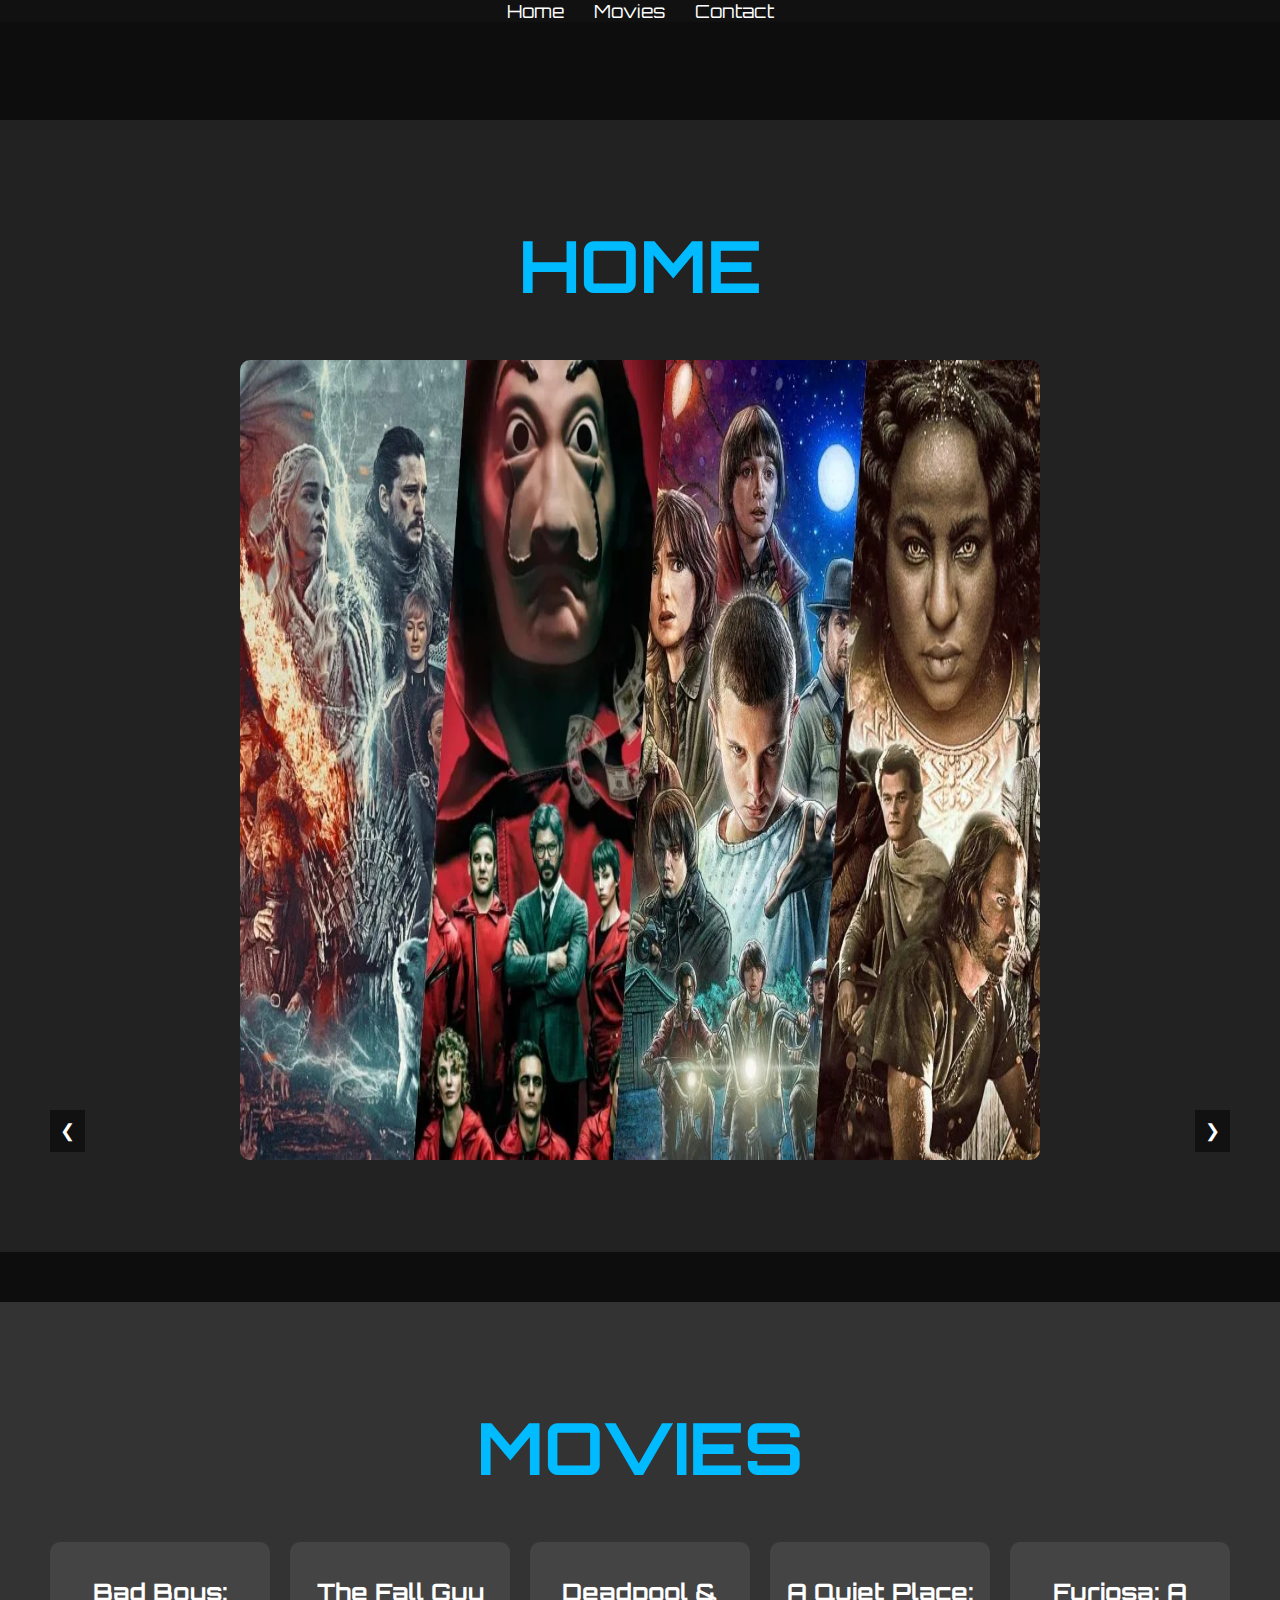
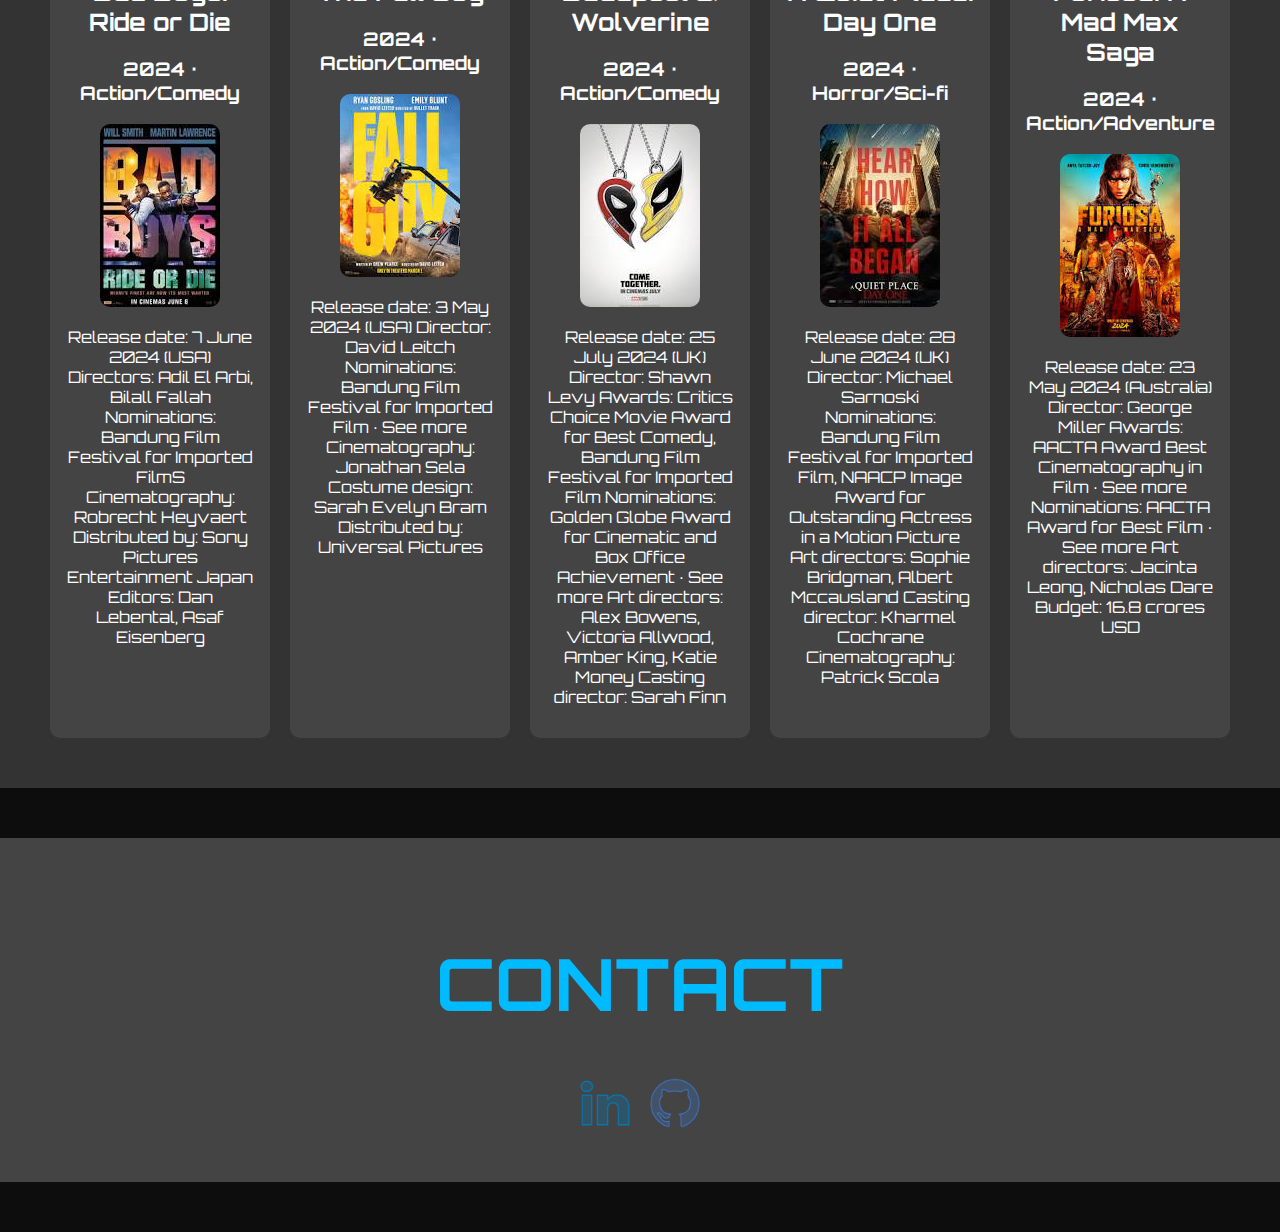
<file: PRODIGY_WD_01/index.html>
<!DOCTYPE html>
<html lang="en">
<head>
    <meta charset="UTF-8">
    <meta name="viewport" content="width=device-width, initial-scale=1.0">
    <title>Gaming Navigation Menu</title>
    <link rel="stylesheet" href="styles.css">
    <link href="https://fonts.googleapis.com/css2?family=Orbitron:wght@700&display=swap" rel="stylesheet">
</head>
<body>
    <nav id="gaming-nav">
        <ul>
            <li><a href="#home">Home</a></li>
            <li><a href="#games">Movies</a></li>
            <li><a href="#contact">Contact</a></li>
        </ul>
    </nav>

    <div class="content">
        <section id="home">
            <h1 class="section-title">HOME</h1>
            <div class="carousel-container">
                <div class="carousel-slide">
                    <img src="assets/backgrounds/BG1.jpg" alt="Movie 1">
                    <img src="assets/backgrounds/BG2.jpg" alt="Movie 2">
                    <img src="assets/backgrounds/BG3.jpg" alt="Movie 3">
                    <img src="assets/backgrounds/BG4.jpg" alt="Movie 4">
                    <img src="assets/backgrounds/BG5.jpg" alt="Movie 5">
                </div>
            </div>
            <div class="carousel-controls">
                <button class="prev">❮</button>
                <button class="next">❯</button>
            </div>
        </section>

        <section id="games">
            <h1 class="section-title">MOVIES</h1>
            <div class="game-grid">
                <div class="game-block">
                    <h2>Bad Boys: Ride or Die</h2>
                    <h3>2024 ‧ Action/Comedy</h3>
                    <img src="assets/gamess/M1.jpg" alt="Call of Duty" class="game-image" data-img-src="M1.jpg">
                    <p>Release date: 7 June 2024 (USA)
                        Directors: Adil El Arbi, Bilall Fallah
                        Nominations: Bandung Film Festival for Imported FilmS
                        Cinematography: Robrecht Heyvaert
                        Distributed by: Sony Pictures Entertainment Japan
                        Editors: Dan Lebental, Asaf Eisenberg</p>
                </div>
                <div class="game-block">
                    <h2>The Fall Guy</h2>
                    <h3>2024 ‧ Action/Comedy</h3>
                    <img src="assets/gamess/M2.jpg" alt="Sins of a Solar Empire II" class="game-image" data-img-src="M2.jpg">
                    <p>Release date: 3 May 2024 (USA)
                        Director: David Leitch
                        Nominations: Bandung Film Festival for Imported Film · See more
                        Cinematography: Jonathan Sela
                        Costume design: Sarah Evelyn Bram
                        Distributed by: Universal Pictures</p>
                </div>
                <div class="game-block">
                    <h2>Deadpool & Wolverine</h2>
                    <h3>2024 ‧ Action/Comedy</h3>
                    <img src="assets/gamess/M3.jpg" alt="Dead by Daylight" class="game-image" data-img-src="M3.jpg">
                    <p>Release date: 25 July 2024 (UK)
                        Director: Shawn Levy
                        Awards: Critics Choice Movie Award for Best Comedy, Bandung Film Festival for Imported Film
                        Nominations: Golden Globe Award for Cinematic and Box Office Achievement · See more
                        Art directors: Alex Bowens, Victoria Allwood, Amber King, Katie Money
                        Casting director: Sarah Finn</p>
                </div>
                <div class="game-block">
                    <h2>A Quiet Place: Day One</h2>
                    <h3>2024 ‧ Horror/Sci-fi</h3>
                    <img src="assets/gamess/M4.jpg" alt="FINAL FANTASY XIV Online" class="game-image" data-img-src="M4.jpg">
                    <p>Release date: 28 June 2024 (UK)
                        Director: Michael Sarnoski
                        Nominations: Bandung Film Festival for Imported Film, NAACP Image Award for Outstanding Actress in a Motion Picture
                        Art directors: Sophie Bridgman, Albert Mccausland
                        Casting director: Kharmel Cochrane
                        Cinematography: Patrick Scola</p>
                </div>
                <div class="game-block">
                    <h2>Furiosa: A Mad Max Saga</h2>
                    <h3>2024 ‧ Action/Adventure</h3>
                    <img src="assets/gamess/M5.jpg" alt="Once Human" class="game-image" data-img-src="M5.jpg">
                    <p>Release date: 23 May 2024 (Australia)
                        Director: George Miller
                        Awards: AACTA Award Best Cinematography in Film · See more
                        Nominations: AACTA Award for Best Film · See more
                        Art directors: Jacinta Leong, Nicholas Dare
                        Budget: 16.8 crores USD</p>
                </div>
            </div>
        </section>

        <section id="contact">
            <h1 class="section-title">CONTACT</h1>
            <div class="contact-links">
                <a href="https://www.linkedin.com/in/albinpaul2002" target="_blank">
                    <img src="assets/miscs/linkedinicon.png" alt="LinkedIn" class="contact-icon">
                </a>
                <a href="https://github.com/Albin142002" target="_blank">
                    <img src="assets/miscs/githubicon.png" alt="GitHub" class="contact-icon">
                </a>
            </div>
        </section>
    </div>

    <div id="image-popup" class="popup">
        <span class="close">&times;</span>
        <img class="popup-content" id="popup-img">
    </div>

    <script src="script.js"></script>
</body>
</html>
</file>
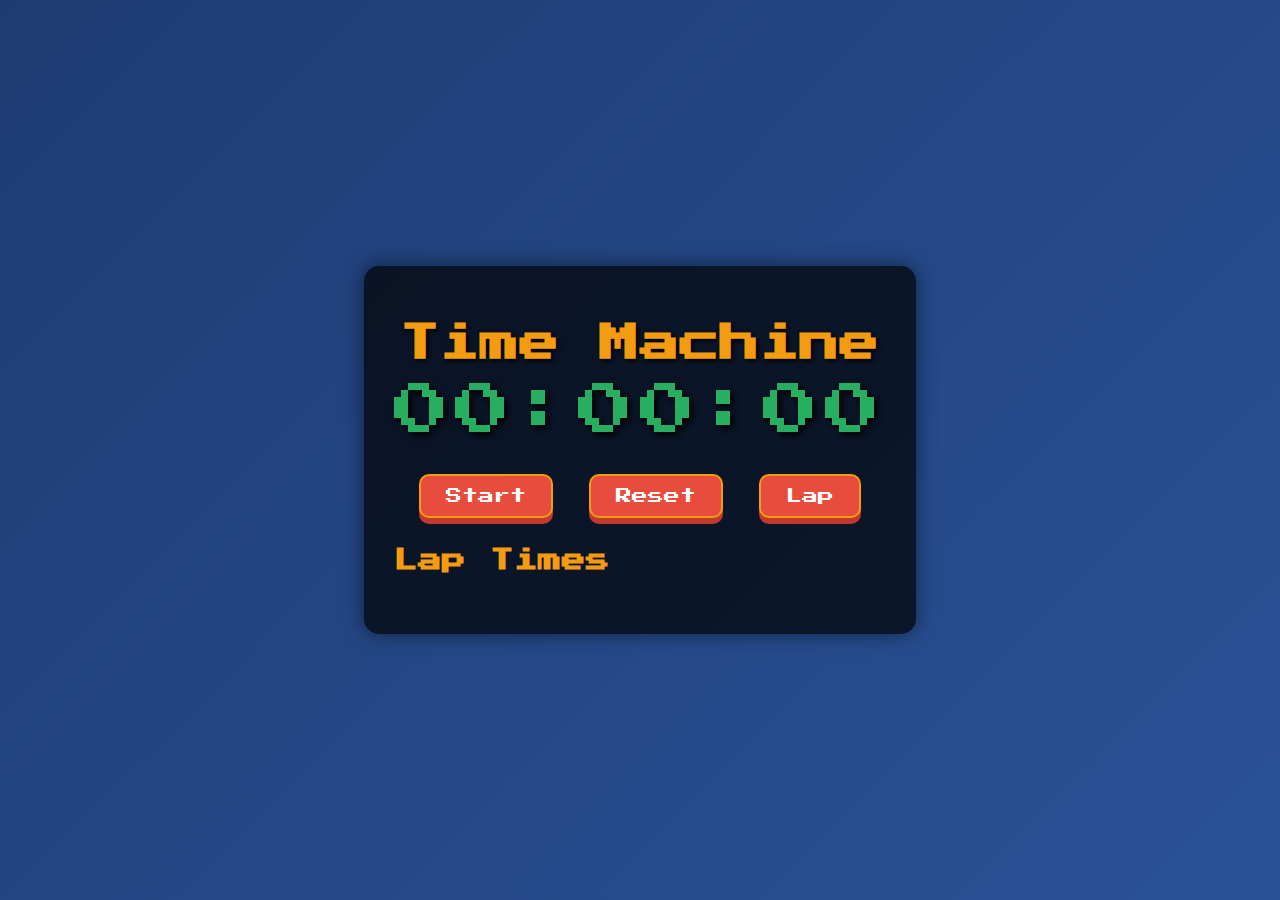
<file: PRODIGY_WD_02/index.html>
<!DOCTYPE html>
<html lang="en">
<head>
    <meta charset="UTF-8">
    <meta name="viewport" content="width=device-width, initial-scale=1.0">
    <title>Hour Glass - Time Machine</title>
    <link rel="stylesheet" href="styles.css">
</head>
<body>
    <div class="game-container">
        <h1>Time Machine</h1>
        <div class="timer">
            <span id="minutes">00</span>:<span id="seconds">00</span>:<span id="milliseconds">00</span>
        </div>
        <div class="buttons">
            <button id="startStopBtn">Start</button>
            <button id="resetBtn">Reset</button>
            <button id="lapBtn">Lap</button>
        </div>
        <div class="laps">
            <h2>Lap Times</h2>
            <ul id="lapsList"></ul>
        </div>
    </div>
    <script src="script.js"></script>
</body>
</html>
</file>
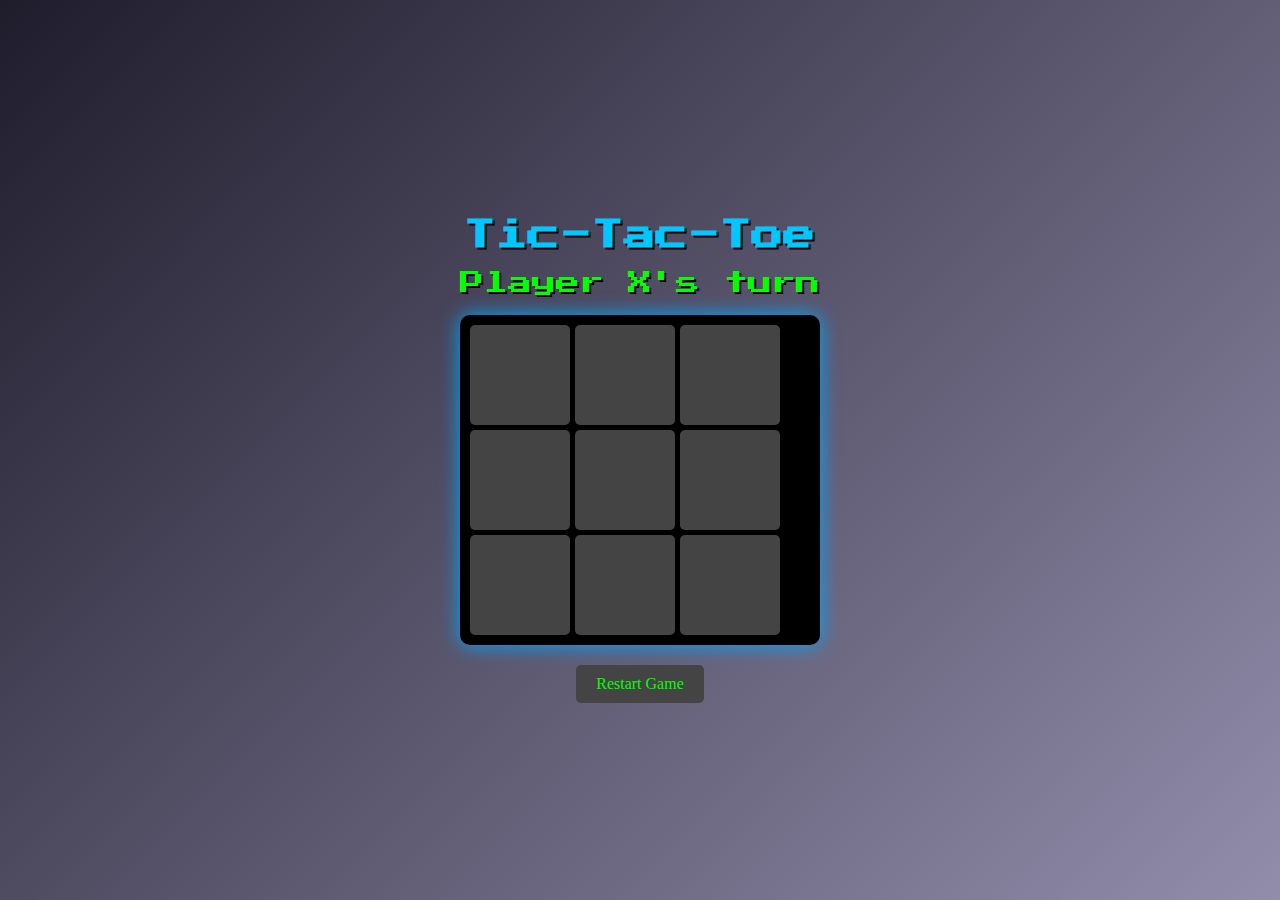
<file: PRODIGY_WD_03/index.html>
<!DOCTYPE html>
<html lang="en">
<head>
    <meta charset="UTF-8">
    <meta name="viewport" content="width=device-width, initial-scale=1.0">
    <title>Tic-Tac-Toe</title>
    <link rel="stylesheet" href="styles.css">
    <link href="https://fonts.googleapis.com/css2?family=Press+Start+2P&display=swap" rel="stylesheet">
</head>
<body>
    <div class="container">
        <h1>Tic-Tac-Toe</h1>
        <div id="playerTurn" class="turn">Player X's turn</div>
        <div id="gameBoard" class="board">
            <div class="cell" data-index="0"></div>
            <div class="cell" data-index="1"></div>
            <div class="cell" data-index="2"></div>
            <div class="cell" data-index="3"></div>
            <div class="cell" data-index="4"></div>
            <div class="cell" data-index="5"></div>
            <div class="cell" data-index="6"></div>
            <div class="cell" data-index="7"></div>
            <div class="cell" data-index="8"></div>
        </div>
        <div id="gameMessage" class="message"></div>
        <button id="restartButton">Restart Game</button>
    </div>
    <script src="script.js"></script>
</body>
</html>
</file>
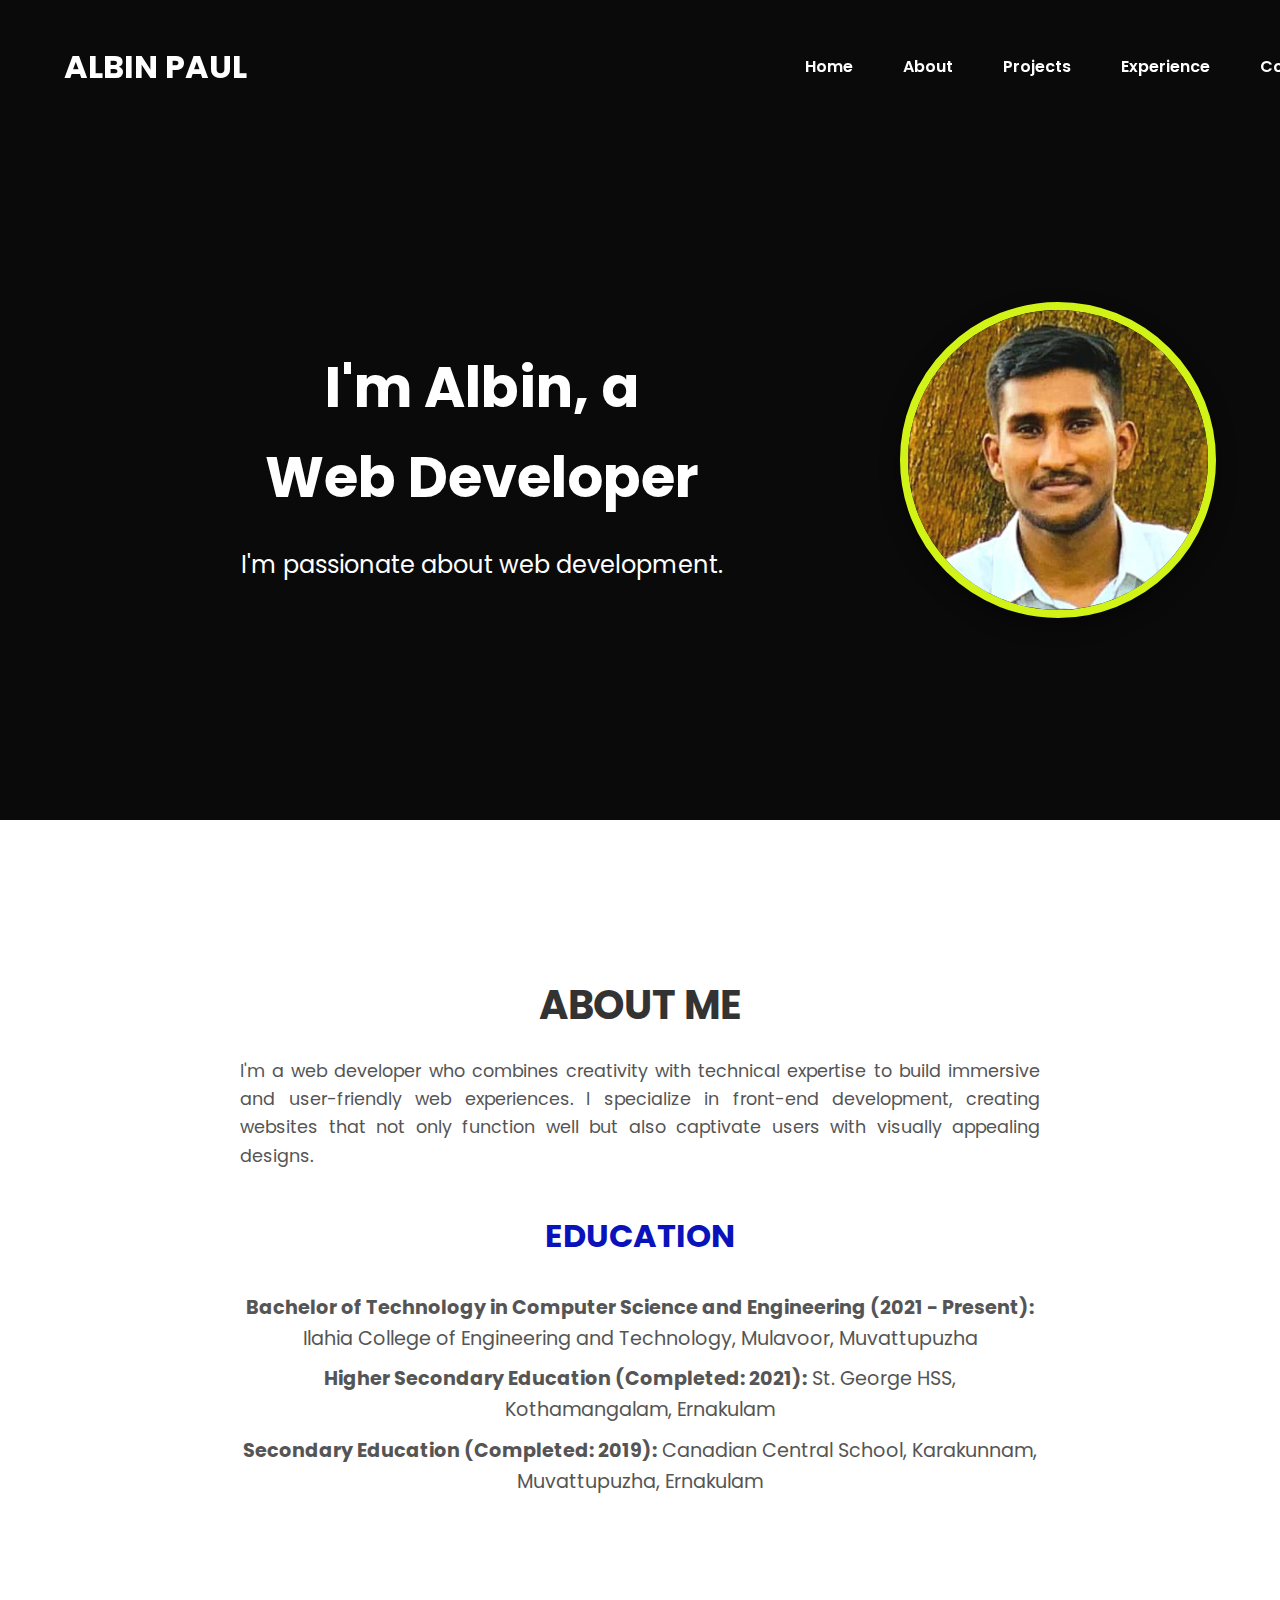
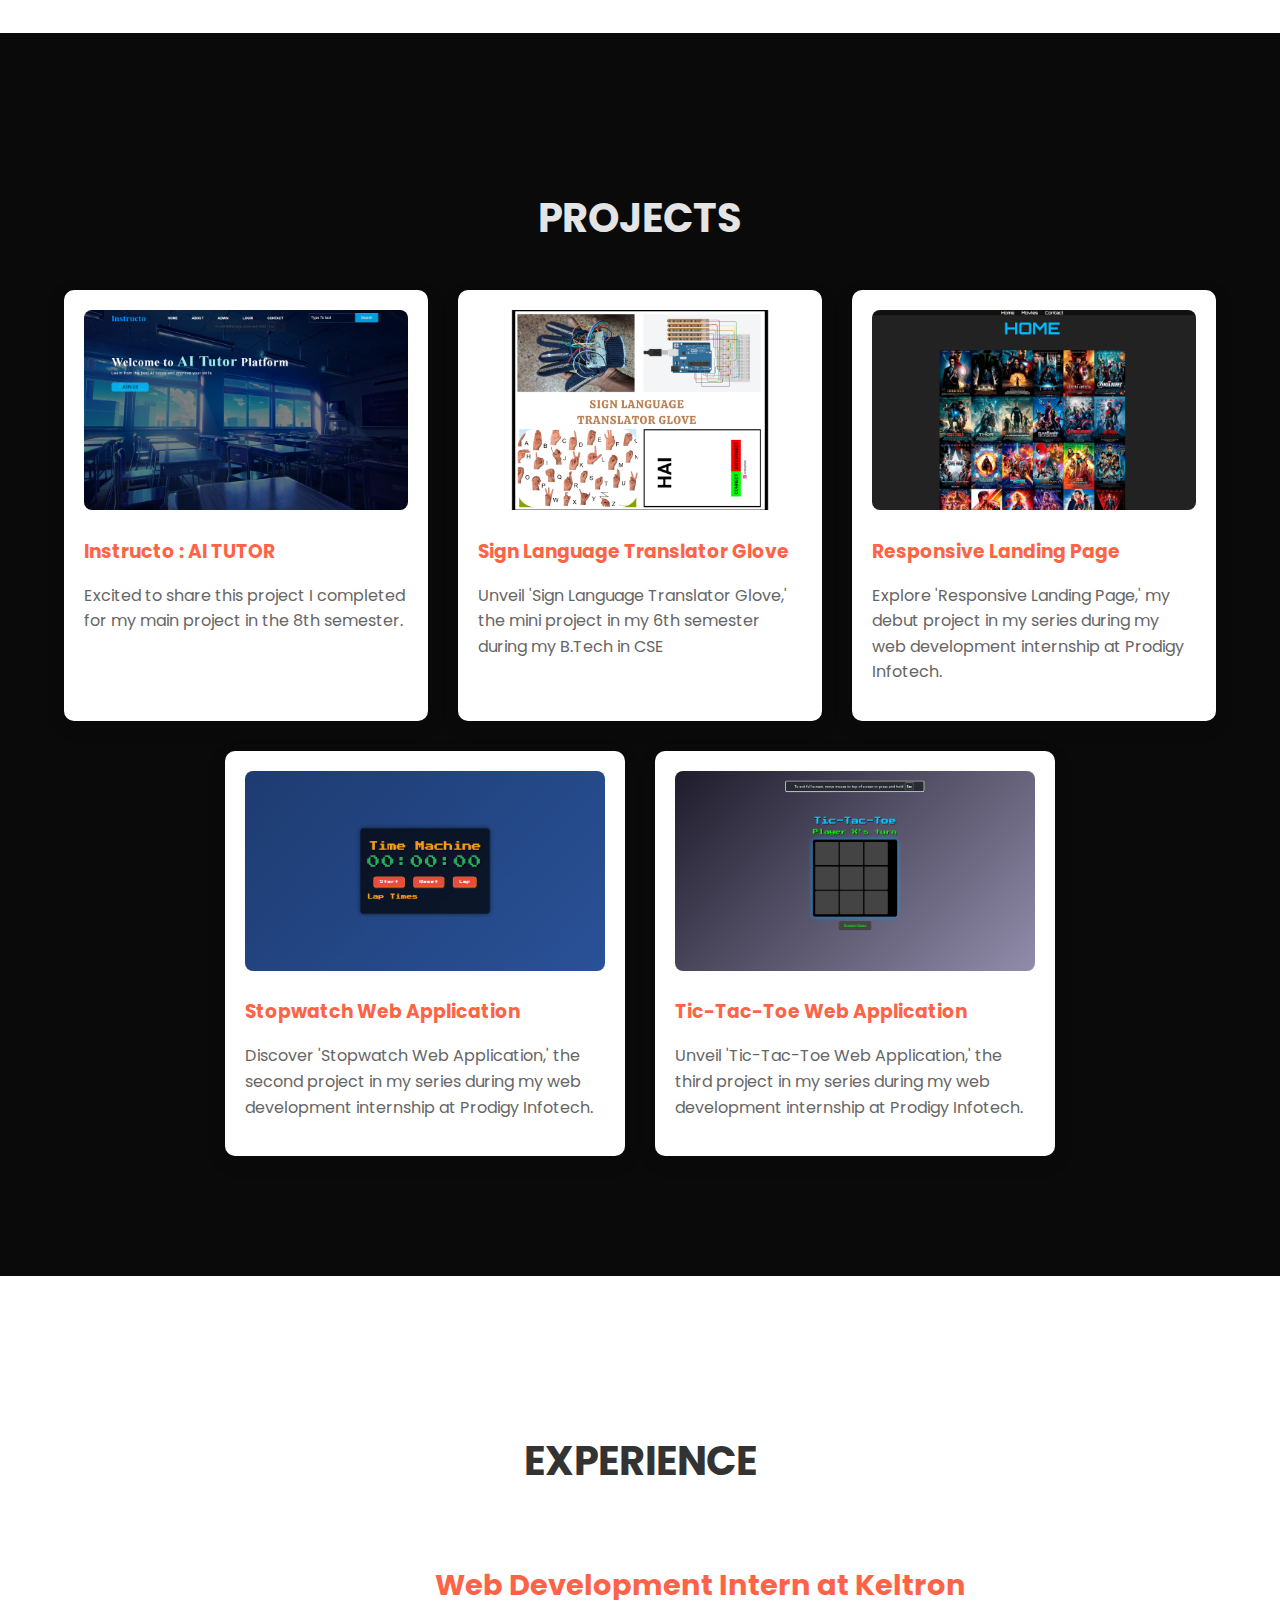
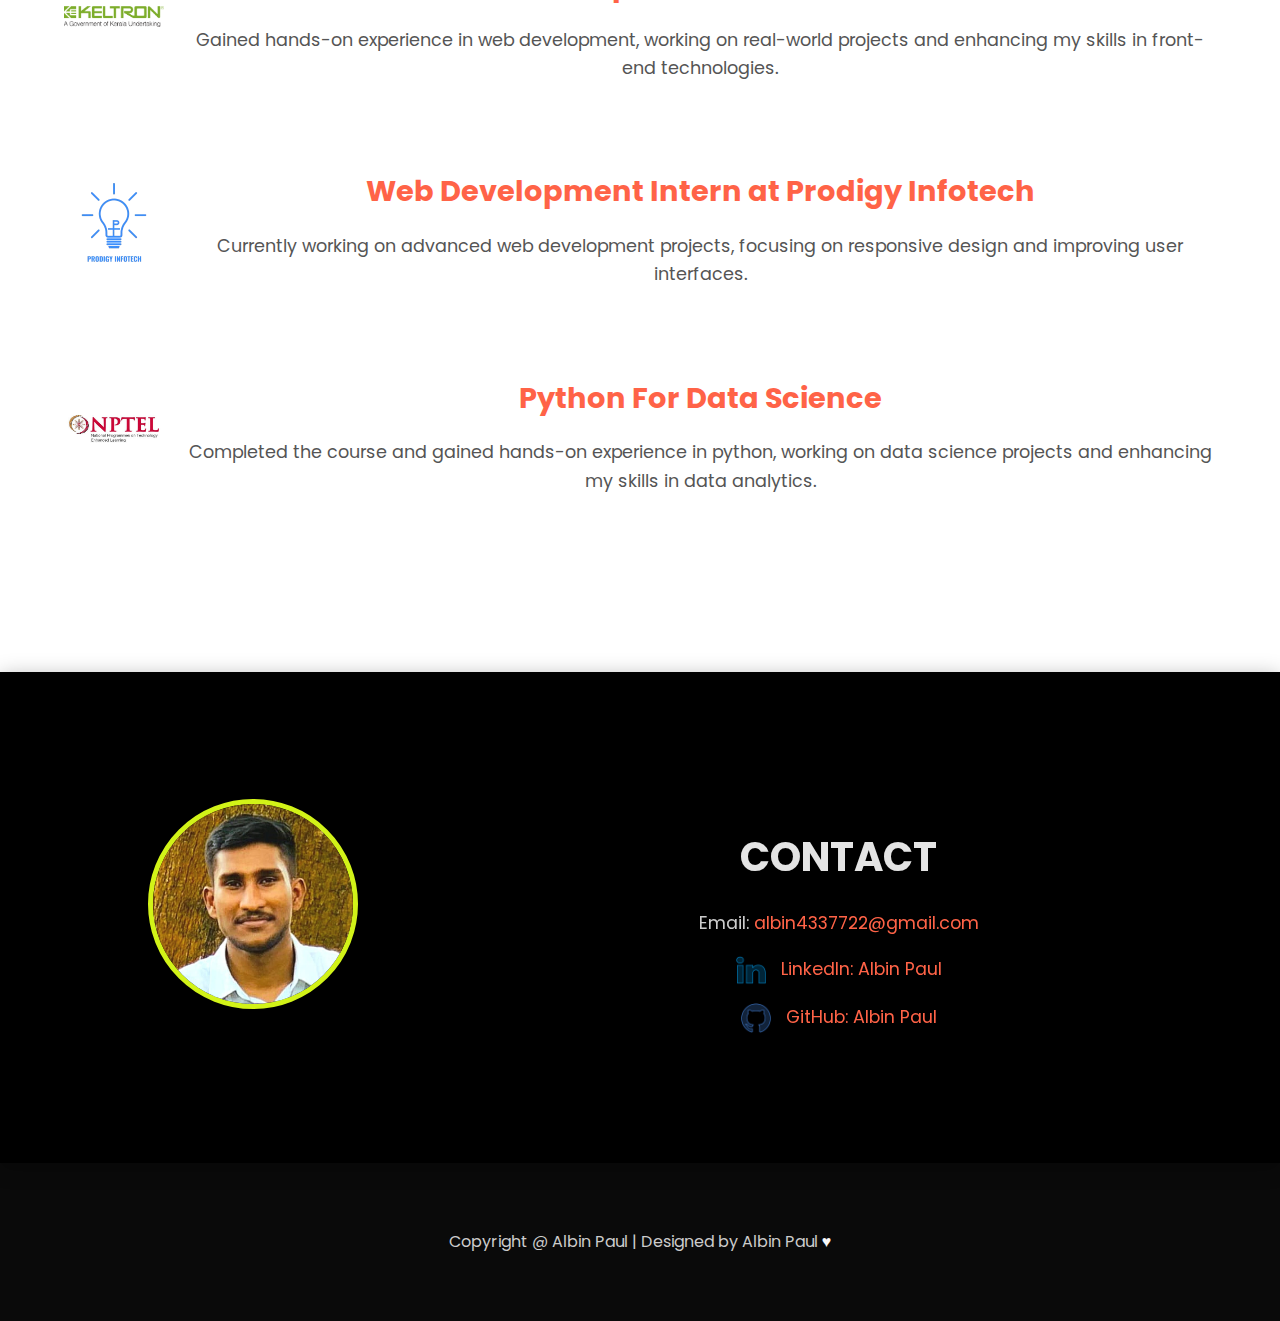
<file: PRODIGY_WD_04/index.html>
<!DOCTYPE html>
<html lang="en">
<head>
    <meta charset="UTF-8">
    <meta name="viewport" content="width=device-width, initial-scale=1.0">
    <title>Albin Paul - Portfolio</title>
    <link rel="stylesheet" href="css/styles.css">
    <link href="https://fonts.googleapis.com/css2?family=Poppins:wght@400;600&family=Montserrat:wght@700&display=swap" rel="stylesheet">
</head>
<body>
    <!-- Header Section -->
    <header id="home">
        <div class="container">
            <nav class="nav-bar">
                <h1 class="logo">ALBIN PAUL</h1>
                <ul class="nav-links">
                    <li><a href="#home">Home</a></li>
                    <li><a href="#about">About</a></li>
                    <li><a href="#projects">Projects</a></li>
                    <li><a href="#experience">Experience</a></li>
                    <li><a href="#contact">Contact</a></li>
                </ul>
            </nav>
            <div class="hero">
                <div class="hero-text">
                    <h1>I'm Albin, a <br> Web Developer</h1>
                    <p class="tagline">I'm passionate about web development.</p>
                </div>
                <img src="images/ME1.jpg" alt="Your Photo" class="hero-profile-pic">
            </div>
        </div>
    </header>

    <!-- About Me Section -->
    <section id="about" class="section about">
        <div class="container">
            <div class="about-text">
                <h2>ABOUT ME</h2>
                <p style="text-align: justify;">
                    I'm a web developer who combines creativity with technical expertise to build immersive and user-friendly web experiences. I specialize in front-end development, creating websites that not only function well but also captivate users with visually appealing designs.
                </p>
                <h3>EDUCATION</h3>
                <ul>
                    <li><strong>Bachelor of Technology in Computer Science and Engineering (2021 - Present):</strong> Ilahia College of Engineering and Technology, Mulavoor, Muvattupuzha</li>
                    <li><strong>Higher Secondary Education (Completed: 2021):</strong> St. George HSS, Kothamangalam, Ernakulam</li>
                    <li><strong>Secondary Education (Completed: 2019):</strong> Canadian Central School, Karakunnam, Muvattupuzha, Ernakulam</li>
                </ul>
            </div>
        </div>
    </section>

    <!-- Projects Section -->
    <section id="projects" class="section projects">
        <div class="container">
            <h2>PROJECTS</h2>
            <div class="project-grid">
                <div class="project">
                    <img src="images/bbms.png" alt="Project 1" class="project-img">
                    <h3>Instructo : AI TUTOR</h3>
                    <p>Excited to share this project I completed for my main project in the 8th semester.</p>
                </div>
                <div class="project">
                    <img src="images/sltg.png" alt="Project 2" class="project-img">
                    <h3>Sign Language Translator Glove</h3>
                    <p>Unveil 'Sign Language Translator Glove,' the mini project in my 6th semester during my B.Tech in CSE</p>
                </div>
                <div class="project">
                    <img src="images/resplanpg.png" alt="Project 3" class="project-img">
                    <h3>Responsive Landing Page</h3>
                    <p>Explore 'Responsive Landing Page,' my debut project in my series during my web development internship at Prodigy Infotech.</p>
                </div>
                <div class="project">
                    <img src="images/stopwatch.png" alt="Project 4" class="project-img">
                    <h3>Stopwatch Web Application</h3>
                    <p>Discover 'Stopwatch Web Application,' the second project in my series during my web development internship at Prodigy Infotech.</p>
                </div>
                <div class="project">
                    <img src="images/tictactoe.png" alt="Project 5" class="project-img">
                    <h3>Tic-Tac-Toe Web Application</h3>
                    <p>Unveil 'Tic-Tac-Toe Web Application,' the third project in my series during my web development internship at Prodigy Infotech.</p>
                </div>
            </div>
        </div>
    </section>

    <!-- Experience Section -->
    <section id="experience" class="section experience">
        <div class="container">
            <h2 class="experience-heading">EXPERIENCE</h2>
            <div class="experience-item">
                <img src="images/keltron-logo.png" alt="Keltron Logo" class="experience-logo">
                <div>
                    <h3>Web Development Intern at Keltron</h3>
                    <p>Gained hands-on experience in web development, working on real-world projects and enhancing my skills in front-end technologies.</p>
                </div>
            </div>
            <div class="experience-item">
                <img src="images/prodigy-logo.png" alt="Prodigy Infotech Logo" class="experience-logo">
                <div>
                    <h3>Web Development Intern at Prodigy Infotech</h3>
                    <p>Currently working on advanced web development projects, focusing on responsive design and improving user interfaces.</p>
                </div>
            </div>
            <div class="experience-item">
                <img src="images/nptel.jpg" alt="Nptel Logo" class="experience-logo">
                <div>
                    <h3>Python For Data Science</h3>
                    <p>Completed the course and gained hands-on experience in python, working on data science projects and enhancing my skills in data analytics.</p>
                </div>
            </div>
        </div>
    </section>

    <!-- Contact Section -->
    <section id="contact" class="section contact">
        <div class="container contact-container">
            <div class="contact-photo">
                <img src="images/ME1.jpg" alt="Your Photo" class="contact-img">
            </div>
            <div class="contact-info">
                <h2>CONTACT</h2>
                <p>Email: <a href="mailto:albin4337722@gmail.com">albin4337722@gmail.com</a></p>
                <p>
                    <a href="https://www.linkedin.com/in/albinpaul2002/" target="_blank">
                        <img src="images/linkedin-icon.png" alt="LinkedIn" class="contact-icon"> LinkedIn: Albin Paul
                    </a>
                </p>
                <p>
                    <a href="https://github.com/Albin142002" target="_blank">
                        <img src="images/github-icon.png" alt="GitHub" class="contact-icon"> GitHub: Albin Paul
                    </a>
                </p>
            </div>
        </div>
    </section>

    <!-- Separation Line -->
    <div class="separation-line"></div>

    <footer>
        <div class="container">
            <p> Copyright @ Albin Paul | Designed by Albin Paul <span class="heart">♥</span></p>
        </div>
    </footer>

    <script src="js/script.js"></script>
</body>
</html>
</file>
<file: PRODIGY_WD_01/styles.css>
/* Body Styles */
body {
    font-family: 'Orbitron', Arial, sans-serif;
    margin: 0;
    padding: 0;
    background-color: #0d0d0d;
    color: #ffffff;
}

/* Navigation Bar Styles */
nav {
    position: fixed;
    top: 0;
    width: 100%;
    background-color: #111;
    z-index: 1000;
    transition: background-color 0.3s ease;
}

nav ul {
    list-style: none;
    margin: 0;
    padding: 0;
    display: flex;
    justify-content: center;
}

nav ul li {
    margin: 0 15px;
}

nav ul li a {
    text-decoration: none;
    color: #ffffff;
    font-size: 18px;
    transition: color 0.3s ease, transform 0.3s ease;
}

nav ul li a:hover {
    color: #00bbff;
    transform: scale(1.1);
}

/* Content Styles */
.content {
    padding-top: 70px; /* Adjust padding to avoid overlap with the fixed nav */
}

/* Section Title Styles */
.section-title {
    text-align: center;
    font-size: 72px;
    color: #00bbff;
    margin: 50px 0;
    font-family: 'Orbitron', sans-serif;
}

/* Section Styles */
section {
    padding: 50px;
    margin: 50px 0;
}

#home {
    background-color: #222;
}

#games {
    background-color: #333;
}

#contact {
    background-color: #444;
}

/* Carousel Styles */
.carousel-container {
    position: relative;
    max-width: 800px;
    margin: 0 auto;
    overflow: hidden;
    border-radius: 10px;
}

.carousel-slide {
    display: flex;
    transition: transform 0.4s ease-in-out;
}

.carousel-slide img {
    min-width: 100%;
    height: auto;
}

/* Carousel Controls */
.carousel-controls {
    position: relative;
    top: -50px;
    display: flex;
    justify-content: space-between;
    width: 100%;
    pointer-events: none;
}

.carousel-controls button {
    background-color: rgba(0, 0, 0, 0.5);
    border: none;
    color: white;
    font-size: 18px;
    padding: 10px;
    cursor: pointer;
    pointer-events: all;
}

.carousel-controls button:hover {
    background-color: rgba(0, 0, 0, 0.8);
}

/* Game Grid Styles */
.game-grid {
    display: grid;
    grid-template-columns: repeat(auto-fit, minmax(200px, 1fr));
    gap: 20px;
    margin-top: 20px;
}

.game-block {
    background-color: #444;
    padding: 15px;
    border-radius: 10px;
    text-align: center;
}

.game-block img {
    max-width: 100%;
    height: auto;
    cursor: pointer;
    border-radius: 10px;
    transition: transform 0.3s ease;
}

.game-block img:hover {
    transform: scale(1.05);
}

/* Contact Section Styles */
.contact-links {
    display: flex;
    justify-content: center;
    align-items: center;
    gap: 20px;
    margin-top: 20px;
}

.contact-icon {
    width: 50px;
    height: 50px;
    transition: transform 0.3s ease;
}

.contact-icon:hover {
    transform: scale(1.2);
}

/* Popup Styles */
.popup {
    display: none;
    position: fixed;
    z-index: 1001;
    padding-top: 60px;
    left: 0;
    top: 0;
    width: 100%;
    height: 100%;
    overflow: auto;
    background-color: rgba(0, 0, 0, 0.9);
}

.popup-content {
    margin: auto;
    display: block;
    width: 80%;
    max-width: 700px;
}

.close {
    position: absolute;
    top: 20px;
    right: 35px;
    color: #fff;
    font-size: 40px;
    font-weight: bold;
    transition: 0.3s;
}

.close:hover,
.close:focus {
    color: #bbb;
    text-decoration: none;
    cursor: pointer;
}
</file>
<file: PRODIGY_WD_02/styles.css>
@import url('https://fonts.googleapis.com/css2?family=Press+Start+2P&display=swap');

body {
    font-family: 'Press Start 2P', cursive;
    background: linear-gradient(135deg, #1e3c72, #2a5298);
    display: flex;
    justify-content: center;
    align-items: center;
    height: 100vh;
    margin: 0;
    color: #ffffff;
}

.game-container {
    text-align: center;
    background: rgba(0, 0, 0, 0.7);
    padding: 30px;
    border-radius: 15px;
    box-shadow: 0 0 20px rgba(0, 0, 0, 0.5);
}

h1 {
    margin-bottom: 20px;
    font-size: 2.5em;
    color: #f39c12;
    text-shadow: 2px 2px 4px #000000;
}

.timer {
    font-size: 3.5em;
    margin-bottom: 25px;
    color: #27ae60;
    text-shadow: 3px 3px 6px #000000;
    letter-spacing: 0.1em;
}

.buttons {
    margin-bottom: 20px;
}

button {
    font-family: 'Press Start 2P', cursive;
    font-size: 1em;
    padding: 12px 25px;
    margin: 10px;
    border: 2px solid #f39c12;
    border-radius: 10px;
    cursor: pointer;
    background-color: #e74c3c;
    color: #ffffff;
    transition: all 0.3s;
    box-shadow: 0px 6px 0px #c0392b;
}

button:active {
    box-shadow: 0px 3px 0px #c0392b;
    transform: translateY(3px);
}

button:hover {
    background-color: #e67e22;
}

.laps {
    margin-top: 20px;
    text-align: left;
    color: #f39c12;
}

.laps h2 {
    margin-bottom: 10px;
}

#lapsList {
    list-style: none;
    padding: 0;
    max-height: 150px;
    overflow-y: auto;
}

#lapsList li {
    font-size: 1.2em;
    padding: 5px 0;
    border-bottom: 1px dashed #f39c12;
    color: #ffffff;
}
</file>
<file: PRODIGY_WD_03/styles.css>
body {
    font-family: 'Press Start 2P', cursive;
    display: flex;
    justify-content: center;
    align-items: center;
    height: 100vh;
    margin: 0;
    background: linear-gradient(135deg, #1f1c2c 0%, #928dab 100%);
    color: #00c8ff;
    text-shadow: 2px 2px #000;
}

.container {
    text-align: center;
}

h1 {
    margin-bottom: 20px;
    font-size: 2rem;
}

.board {
    display: grid;
    grid-template-columns: repeat(3, 100px);
    grid-template-rows: repeat(3, 100px);
    gap: 5px;
    margin-bottom: 20px;
    background-color: #000;
    padding: 10px;
    border-radius: 10px;
    box-shadow: 0 0 20px #00a6ff;
}

.cell {
    background-color: #444;
    display: flex;
    justify-content: center;
    align-items: center;
    font-size: 3rem;
    cursor: pointer;
    color: #00a6ff;
    border-radius: 5px;
    transition: background-color 0.3s;
}

.cell:hover {
    background-color: #555;
}

.message {
    font-size: 1.5rem;
    margin-bottom: 20px;
}

button {
    padding: 10px 20px;
    font-size: 1rem;
    font-family: Georgia, 'Times New Roman', Times, serif;
    cursor: pointer;
    background-color: #444;
    border: none;
    color: #00ff00;
    border-radius: 5px;
    transition: background-color 0.3s;
}

button:hover {
    background-color: #555;
}

button:active {
    background-color: #666;
    box-shadow: 0 0 10px #00ff00;
}


.turn {
    font-size: 1.5rem;
    margin-bottom: 20px;
    color: #00ff00;
}
</file>
<file: PRODIGY_WD_04/css/styles.css>
/* Global Styling */
body {
    font-family: 'Poppins', sans-serif;
    margin: 0;
    padding: 0;
    line-height: 1.6;
    overflow-x: hidden;
}

/* Container */
.container {
    width: 90%;
    max-width: 1200px;
    margin: 0 auto;
    padding: 20px;
}

/* Navigation Bar */
.nav-bar {
    display: flex;
    justify-content: space-between;
    align-items: center;
    padding: 20px 0;
    background-color: rgba(10, 10, 10, 0.9); /* Semi-transparent background for visibility */
    position: fixed;
    width: 100%;
    top: 0;
    z-index: 9999; /* Ensure it stays on top */
}

.nav-links {
    list-style: none;
    display: flex;
    gap: 20px;
}

.nav-links li a {
    text-decoration: none;
    color: #fff;
    font-weight: 600;
    padding: 10px 15px;
    border-radius: 5px;
    transition: background-color 0.3s ease, color 0.3s ease;
    z-index: 10000; /* High z-index for links */
}

.nav-links li a:hover {
    background-color: #47daff;
    color: #fff;
}

/* Hero Section (Home) */
header {
    height: 80vh; /* Reduced height to avoid overlap */
    background-color: #0a0a0a;
    color: #fff;
    display: flex;
    align-items: center;
    justify-content: center;
    text-align: center;
    padding-top: 100px;
    position: relative;
    z-index: 1;
}

.hero {
    display: flex;
    align-items: center;
    justify-content: space-between;
    z-index: 1; /* Lower than nav-bar */
}

.hero-text {
    flex: 1;
    z-index: 1; /* Lower than nav-bar */
}

.hero h1 {
    font-size: 3.5rem; /* Slightly smaller font size */
    margin-bottom: 20px;
}

.hero .tagline {
    font-size: 1.5rem;
    margin-bottom: 30px;
}

.hero-profile-pic {
    width: 300px; /* Reduced size */
    height: 300px;
    border-radius: 50%;
    border: 8px solid #d2f318;
    box-shadow: 0px 8px 20px rgba(0, 0, 0, 0.4);
    object-fit: cover;
    transition: transform 0.3s ease, box-shadow 0.3s ease;
    z-index: 1; /* Ensure it doesn't overlap the nav-bar */
}

.hero-profile-pic:hover {
    transform: scale(1.05);
    box-shadow: 0px 12px 30px rgba(0, 0, 0, 0.6);
}

/* About Section */
.about {
    padding: 100px 0;
    background-color: #fff;
    color: #333;
    position: relative;
    z-index: 1;
}

.about-text {
    max-width: 800px;
    margin: 0 auto;
    text-align: center;
}

.about h2 {
    font-size: 2.5rem;
    color: #333;
    margin-bottom: 20px;
}

.about p {
    font-size: 1.1rem;
    color: #555;
    margin-bottom: 15px;
}

.about h3 {
    font-size: 2rem;
    color: #0912bb;
    margin-top: 40px;
}

.about ul {
    list-style: none;
    padding: 0;
}

.about ul li {
    font-size: 1.2rem;
    color: #555;
    margin-bottom: 10px;
}

/* Projects Section */
.projects {
    padding: 100px 0;
    background-color: #0a0a0a;
    color: #fff;
    position: relative;
    z-index: 1;
}

.projects h2 {
    font-size: 2.5rem;
    color: #e4e4e4;
    margin-bottom: 40px;
    text-align: center;
}

.project-grid {
    display: flex;
    flex-wrap: wrap;
    gap: 30px;
    justify-content: center;
}

.project {
    flex: 1;
    min-width: 280px;
    max-width: 360px;
    background-color: #fff;
    padding: 20px;
    border-radius: 10px;
    box-shadow: 0px 6px 20px rgba(0, 0, 0, 0.1);
    transition: transform 0.3s ease, box-shadow 0.3s ease;
    color: #333;
}

.project:hover {
    transform: translateY(-10px);
    box-shadow: 0px 10px 30px rgba(0, 0, 0, 0.2);
}

.project h3 {
    margin-bottom: 15px;
    color: #ff6347;
}

.project p {
    color: #666;
}

.project-img {
    width: 100%;          /* Ensure the image takes up the full width of its container */
    height: 200px;        /* Set a fixed height for the image */
    object-fit: cover;    /* Crop the image to fit the container without distortion */
    border-radius: 8px;   /* Optional: Add some rounding to the corners */
}

/* Experience Section */
.experience {
    padding: 100px 0;
    background-color: #fff;
    color: #333;
    position: relative;
    z-index: 1;
    text-align: center; /* Centralize the content */
}

.experience-heading {
    font-size: 2.5rem;
    color: #333;
    margin-bottom: 40px;
    text-transform: uppercase;
}

.experience-item {
    display: flex;
    align-items: center;
    justify-content: center; /* Centralize the items */
    margin-bottom: 40px;
}

.experience-logo {
    width: 100px;
    margin-right: 20px;
}

.experience h3 {
    font-size: 1.8rem;
    color: #ff6347;
    margin-bottom: 10px;
}

.experience p {
    font-size: 1.1rem;
    color: #555;
}

/* Contact Section */
.contact {
    padding: 100px 0;
    background: linear-gradient(135deg, #000000, #000000);
    color: #fff;
    position: relative;
    z-index: 1;
    text-align: center; /* Centralize the content */
    box-shadow: 0px 4px 20px rgba(0, 0, 0, 0.3);
    /*border-radius: 15px; /* Rounded corners */
}

.contact-container {
    display: flex;
    align-items: center;
    justify-content: center;
    gap: 20px; /* Space between photo and info */
    flex-wrap: wrap; /* Allow wrapping on smaller screens */
}

.contact-photo {
    flex: 1;
    text-align: center;
}

.contact-img {
    width: 200px;
    height: 200px;
    border-radius: 50%;
    border: 5px solid #d2f318;
    object-fit: cover;
    box-shadow: 0px 8px 20px rgba(0, 0, 0, 0.4);
    margin-bottom: 20px; /* Add margin for spacing */
}

.contact-info {
    flex: 2;
    text-align: center; /* Centralize text */
}

.contact h2 {
    font-size: 2.5rem;
    color: #e4e4e4;
    margin-bottom: 20px;
    text-align: center;
}

.contact p {
    font-size: 1.1rem;
    color: #ccc;
    text-align: center;
    margin-bottom: 10px; /* Add margin for spacing */
}

.contact a {
    color: #ff6347;
    text-decoration: none;
    transition: color 0.3s ease;
}

.contact a:hover {
    color: #0037ff;
}

.contact-icon {
    width: 30px;
    margin-right: 10px;
    vertical-align: middle;
}

/* Footer */
footer {
    background-color: #0a0a0a;
    padding: 30px 0;
    text-align: center;
    color: #ccc;
}

footer .heart {
    color: #f9f8f8;
}
</file>
